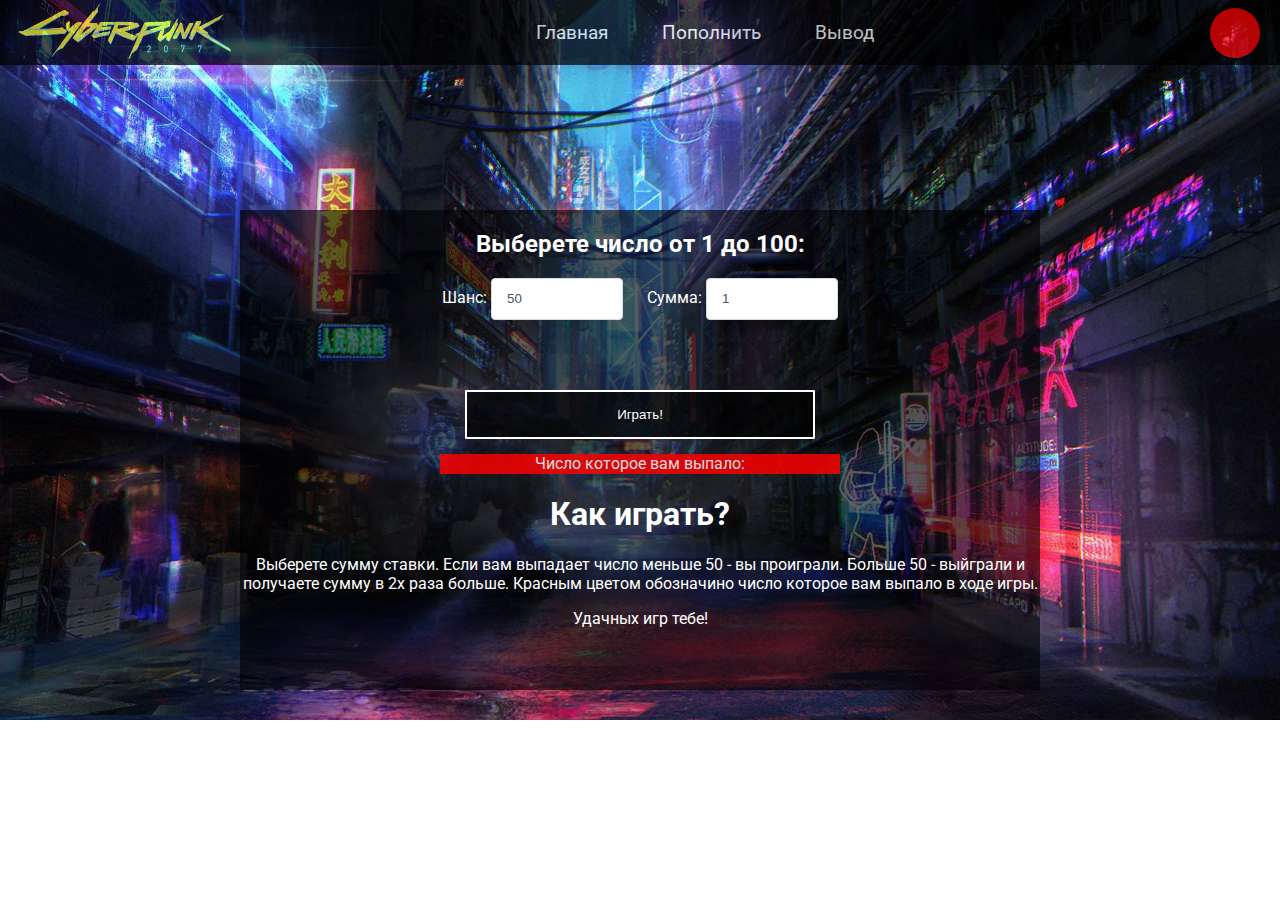
<file: index.html>
<!DOCTYPE html>
<html lang="en">
<head>
  <meta charset="UTF-8">
  <meta name="viewport" content="width=device-width, initial-scale=1.0">
  <title>Document</title>
  <link rel="stylesheet" href="style.css">
  <link rel="preconnect" href="https://fonts.gstatic.com">
<link href="https://fonts.googleapis.com/css2?family=Roboto&display=swap" rel="stylesheet">
</head>
<body>
  <header>
    <div class="logo">
      <img src="img/kisspng-cyberpunk-2077-logo-game-electronic-entertainment-cyberpunk-2077-logo-5b4b606e264d14.7015596215316665421569.png" alt="" width="250px" height="100px">
    </div>
    <div class="body">
      <a href="index.html">Главная</a>
      <a href="up.html">Пополнить</a>
      <a href="conclusion.html">Вывод</a>
    </div>
    <div class="profile"></div>
  </header>

  <div class="main">
    <h2>Выберете число от 1 до 100:</h2>

    <div class="number">
      <label for="full-name">Шанс:</label>
      <input id="chance" autocomplete="off" value="50" readonly>
      <label for="full-name">Сумма:</label>
      <input class="sum" autocomplete="off" value="1">
    </div>

    <button id="play">Играть!</button>
    <div id="random">Число которое вам выпало:</div>

    <div class="question">
      <h1>Как играть?</h1>
      <p>Выберете сумму ставки. Если вам выпадает число меньше 50 - вы проиграли. Больше 50 - выйграли и получаете сумму в 2x раза больше. Красным цветом обозначино число которое вам выпало в ходе игры.</p>
      <p>Удачных игр тебе!</p>
    </div>
  </div>

  <script src="js.js"></script>
</body>
</html>
</file>
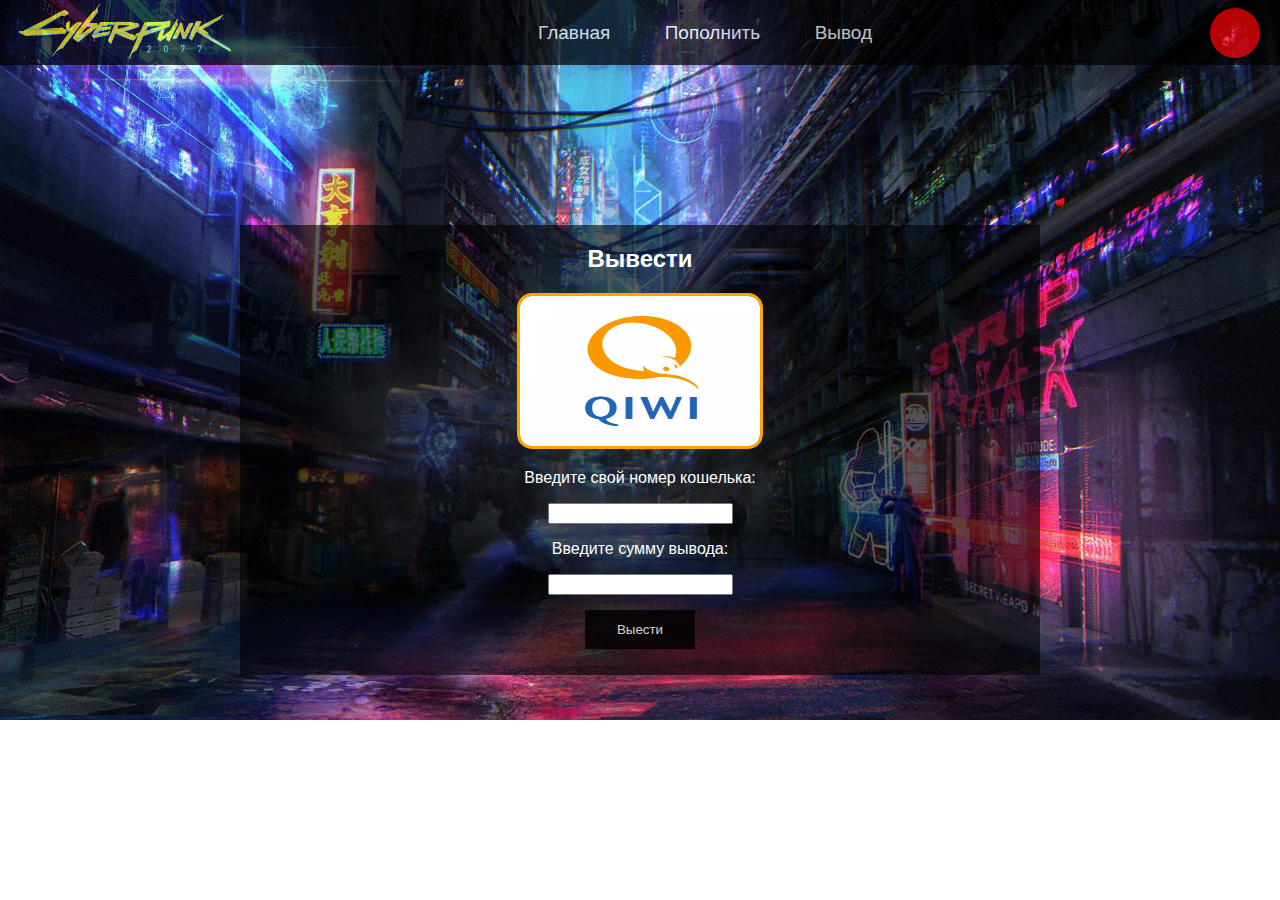
<file: conclusion.html>
<!DOCTYPE html>
<html lang="en">
<head>
    <meta charset="UTF-8">
    <meta name="viewport" content="width=device-width, initial-scale=1.0">
    <title>Пополнить</title>
    <link rel="stylesheet" href="conclusion.css">
</head>
<body>
    <header>
        <div class="logo">
          <img src="img/kisspng-cyberpunk-2077-logo-game-electronic-entertainment-cyberpunk-2077-logo-5b4b606e264d14.7015596215316665421569.png" alt="" width="250px" height="100px">
        </div>
        <div class="body">
          <a href="index.html">Главная</a>
          <a href="up.html">Пополнить</a>
          <a href="conclusion.html">Вывод</a>
        </div>
        <div class="profile"></div>
      </header>

      <div class="main">
        <h2>Вывести</h2>
        <div class="up">
          <img class="qiwi" src="img/kivi-koshelek.jpg" alt="" width="240px" height="150px">
        </div>
        <p>Введите свой номер кошелька:</p>
        <input type="text">
        <p>Введите сумму вывода:</p>
        <input type="text">
        <div>
          <button>Выести</button>
        </div>
      </div>
</body>
</html>
</file>
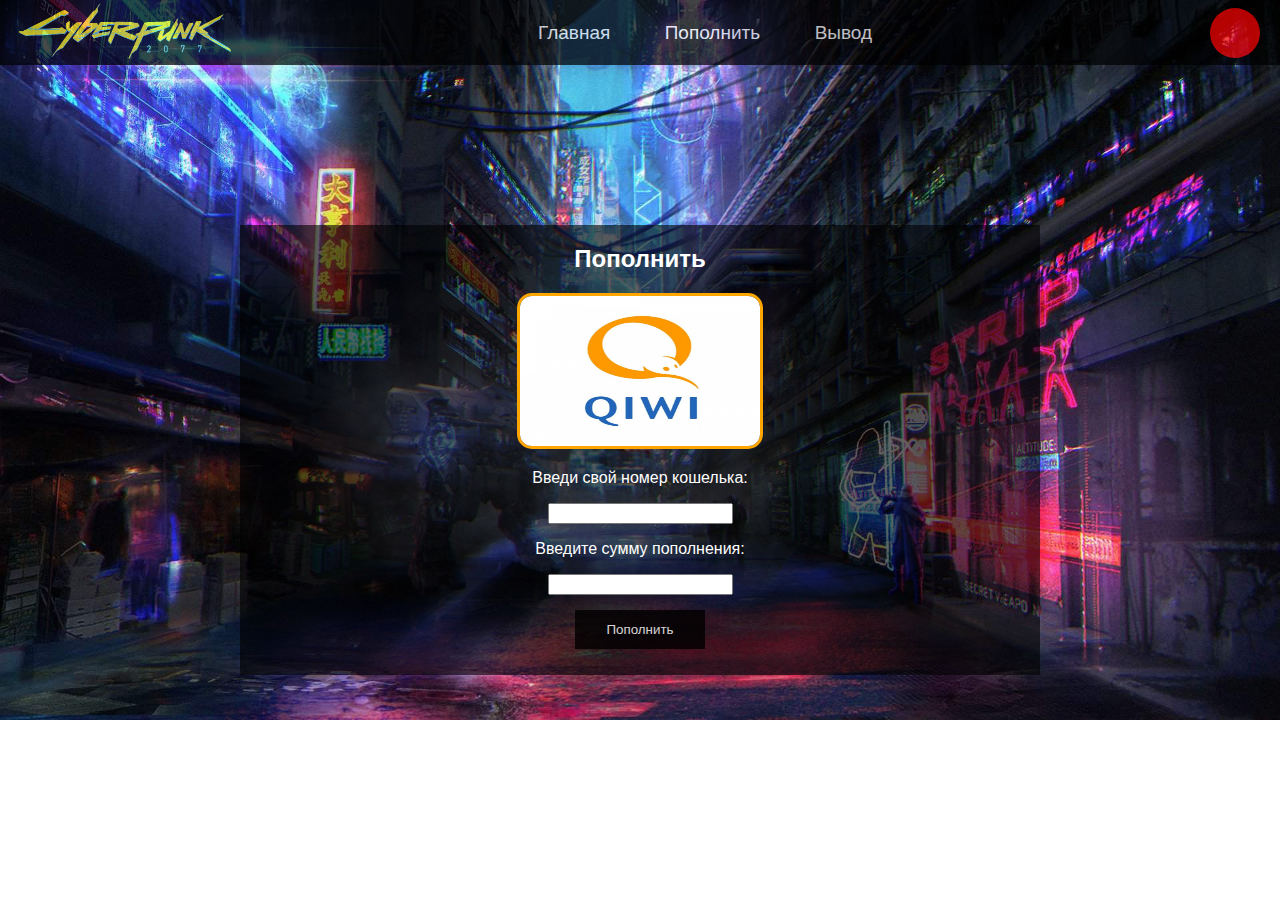
<file: up.html>
<!DOCTYPE html>
<html lang="en">
<head>
    <meta charset="UTF-8">
    <meta name="viewport" content="width=device-width, initial-scale=1.0">
    <title>Пополнить</title>
    <link rel="stylesheet" href="up.css">
</head>
<body>
    <header>
        <div class="logo">
          <img src="img/kisspng-cyberpunk-2077-logo-game-electronic-entertainment-cyberpunk-2077-logo-5b4b606e264d14.7015596215316665421569.png" alt="" width="250px" height="100px">
        </div>
        <div class="body">
          <a href="index.html">Главная</a>
          <a href="up.html">Пополнить</a>
          <a href="conclusion.html">Вывод</a>
        </div>
        <div class="profile"></div>
      </header>

      <div class="main">
        <h2>Пополнить</h2>
        <div class="up">
          <img class="qiwi" src="img/kivi-koshelek.jpg" alt="" width="240px" height="150px">
        </div>
        <p>Введи свой номер кошелька:</p>
        <input type="text">
        <p>Введите сумму пополнения:</p>
        <input type="text">
        <div>
          <button><a href="https://oplata.qiwi.com/form?invoiceUid=2f48dac9-0715-47d9-9e72-fdfc280c488b">Пополнить</a></button>
        </div>
      </div>
</body>
</html>
</file>
<file: style.css>
body {
  font-family: 'Roboto', sans-serif;
  background-image: url(img/9b8651c0baeaaea3e22b13e8ca2712c8d98abaa0r1-1920-1080v2_uhq.jpg);
  background-repeat: no-repeat;
  background-size: cover;
  padding: 0;
  margin: 0;
}

header {
  height: 65px;
  display: flex;
  justify-content: space-between;
  align-items: center;
  background-color: black;
  opacity: 70%;
}

.body a {
  font-size: 19px;
  color: white;
  text-decoration: none;
  margin-right: 50px;
}

.body a:hover {
  color: orangered;
}

.profile {
  margin-right: 20px;
  width: 50px;
  height: 50px;
  background-color: red;
  border-radius: 50%;
}

.main {
  width: 800px;
  height: 480px;
  background-color: rgba(0, 0, 0, 0.6);
  position: absolute;
  top: 0;
  right: 0;
  bottom: 0;
  left: 0;
  margin: auto;
  overflow: auto;
  color: #fff;
  text-align: center;
}

#chance:focus {
  box-shadow: none;
  outline: none;
  border-color: #b1becc;
}
#chance {
  margin-right: 20px;
  border-radius: 4px;
  border: 1px solid #d2dde9;
  width: 100px;
  padding: 10px 15px;
  line-height: 20px;
  color: rgb(70, 84, 100);
  transition: all .4s;
}

.sum:focus {
  box-shadow: none;
  outline: none;
  border-color: #b1becc;
}
.sum {
  border-radius: 4px;
  border: 1px solid #d2dde9;
  width: 100px;
  padding: 10px 15px;
  line-height: 20px;
  color: rgb(70, 84, 100);
  transition: all .4s;
}

#play {
  margin-top: 70px;
  display: inline-block;
  background-color: rgba(0, 0, 0, 0.7);
  color: white;
  cursor: pointer;
  padding: 15px 150px;
  outline: none;
  border: 2px solid;
  border-radius: 1px;
  transition: 0.2s;
}

.play:hover {
  background: rgba(255,255,255,.2); 
}

.play:active {
  background: white;
}

#random {
  margin-left: 200px;
  margin-top: 15px;
  font-weight: 20px;
  width: 400px;
  height: 20px;
  background-color: red;
  text-align: center;
  opacity: 83%;
}
</file>
<file: conclusion.css>
body {
    font-family: 'Roboto', sans-serif;
    background-image: url(img/9b8651c0baeaaea3e22b13e8ca2712c8d98abaa0r1-1920-1080v2_uhq.jpg);
    background-repeat: no-repeat;
    background-size: cover;
    padding: 0;
    margin: 0;
  }
  
  header {
    height: 65px;
    display: flex;
    justify-content: space-between;
    align-items: center;
    background-color: black;
    opacity: 70%;
  }
  
  .body a {
    font-size: 19px;
    color: white;
    text-decoration: none;
    margin-right: 50px;
  }
  
  .body a:hover {
    color: orangered;
  }
  
  .profile {
    margin-right: 20px;
    width: 50px;
    height: 50px;
    background-color: red;
    border-radius: 50%;
  }

  .main {
    width: 800px;
    height: 450px;
    background-color: rgba(0, 0, 0, 0.6);
    position: absolute;
    top: 0;
    right: 0;
    bottom: 0;
    left: 0;
    margin: auto;
    overflow: auto;
    color: #fff;
    text-align: center;
  }

  .qiwi {
    border-radius: 15px;
    border: 3px solid orange;
    cursor: pointer;
    transition: .4s;
  }

  .qiwi:hover {
    border: 3px solid purple;
  }

  button {
    margin-top: 15px;
    padding: 10px 30px;
    color: #fff;
    background-color: #000;
    opacity: 80%;
    border: 2px solid #000;
    cursor: pointer;
    transition: .4s;
  }

  button:hover {
    background-color: #fff;
    color: #000;
    border: 2px solid #fff;
    cursor: pointer;
  }
</file>
<file: up.css>
body {
    font-family: 'Roboto', sans-serif;
    background-image: url(img/9b8651c0baeaaea3e22b13e8ca2712c8d98abaa0r1-1920-1080v2_uhq.jpg);
    background-repeat: no-repeat;
    background-size: cover;
    padding: 0;
    margin: 0;
  }
  
  header {
    height: 65px;
    display: flex;
    justify-content: space-between;
    align-items: center;
    background-color: black;
    opacity: 70%;
  }
  
  .body a {
    font-size: 19px;
    color: white;
    text-decoration: none;
    margin-right: 50px;
  }
  
  .body a:hover {
    color: orangered;
  }
  
  .profile {
    margin-right: 20px;
    width: 50px;
    height: 50px;
    background-color: red;
    border-radius: 50%;
  }

  .main {
    width: 800px;
    height: 450px;
    background-color: rgba(0, 0, 0, 0.6);
    position: absolute;
    top: 0;
    right: 0;
    bottom: 0;
    left: 0;
    margin: auto;
    overflow: auto;
    color: #fff;
    text-align: center;
  }

  .qiwi {
    border-radius: 15px;
    border: 3px solid orange;
    cursor: pointer;
    transition: .4s;
  }

  .qiwi:hover {
    border: 3px solid purple;
  }

  button {
    margin-top: 15px;
    padding: 10px 30px;
    color: #fff;
    background-color: #000;
    opacity: 80%;
    border: 2px solid #000;
    cursor: pointer;
    transition: .4s;
    text-decoration: none;
  }

  a{
    text-decoration: none;
    color: #fff;
  }

  button:hover {
    background-color: #fff;
    color: #000;
    border: 2px solid #fff;
    cursor: pointer;
  }
</file>
